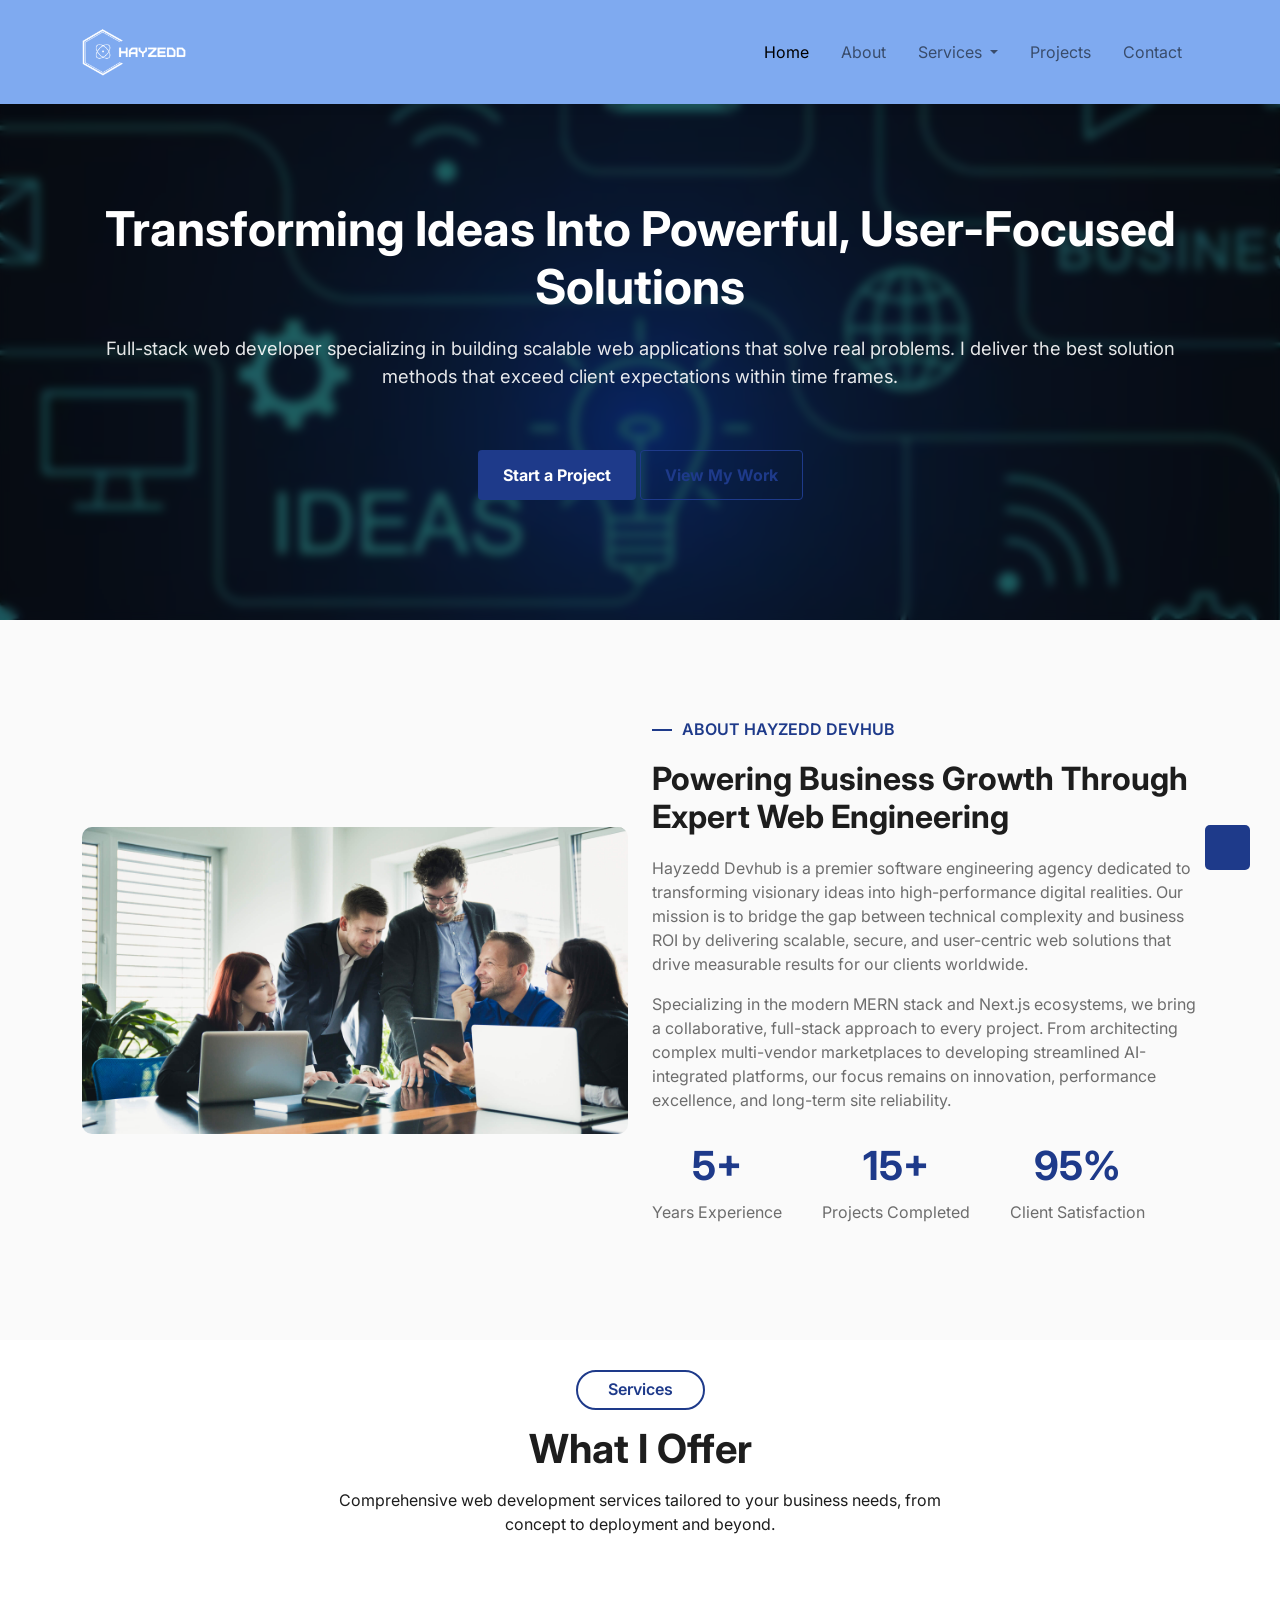
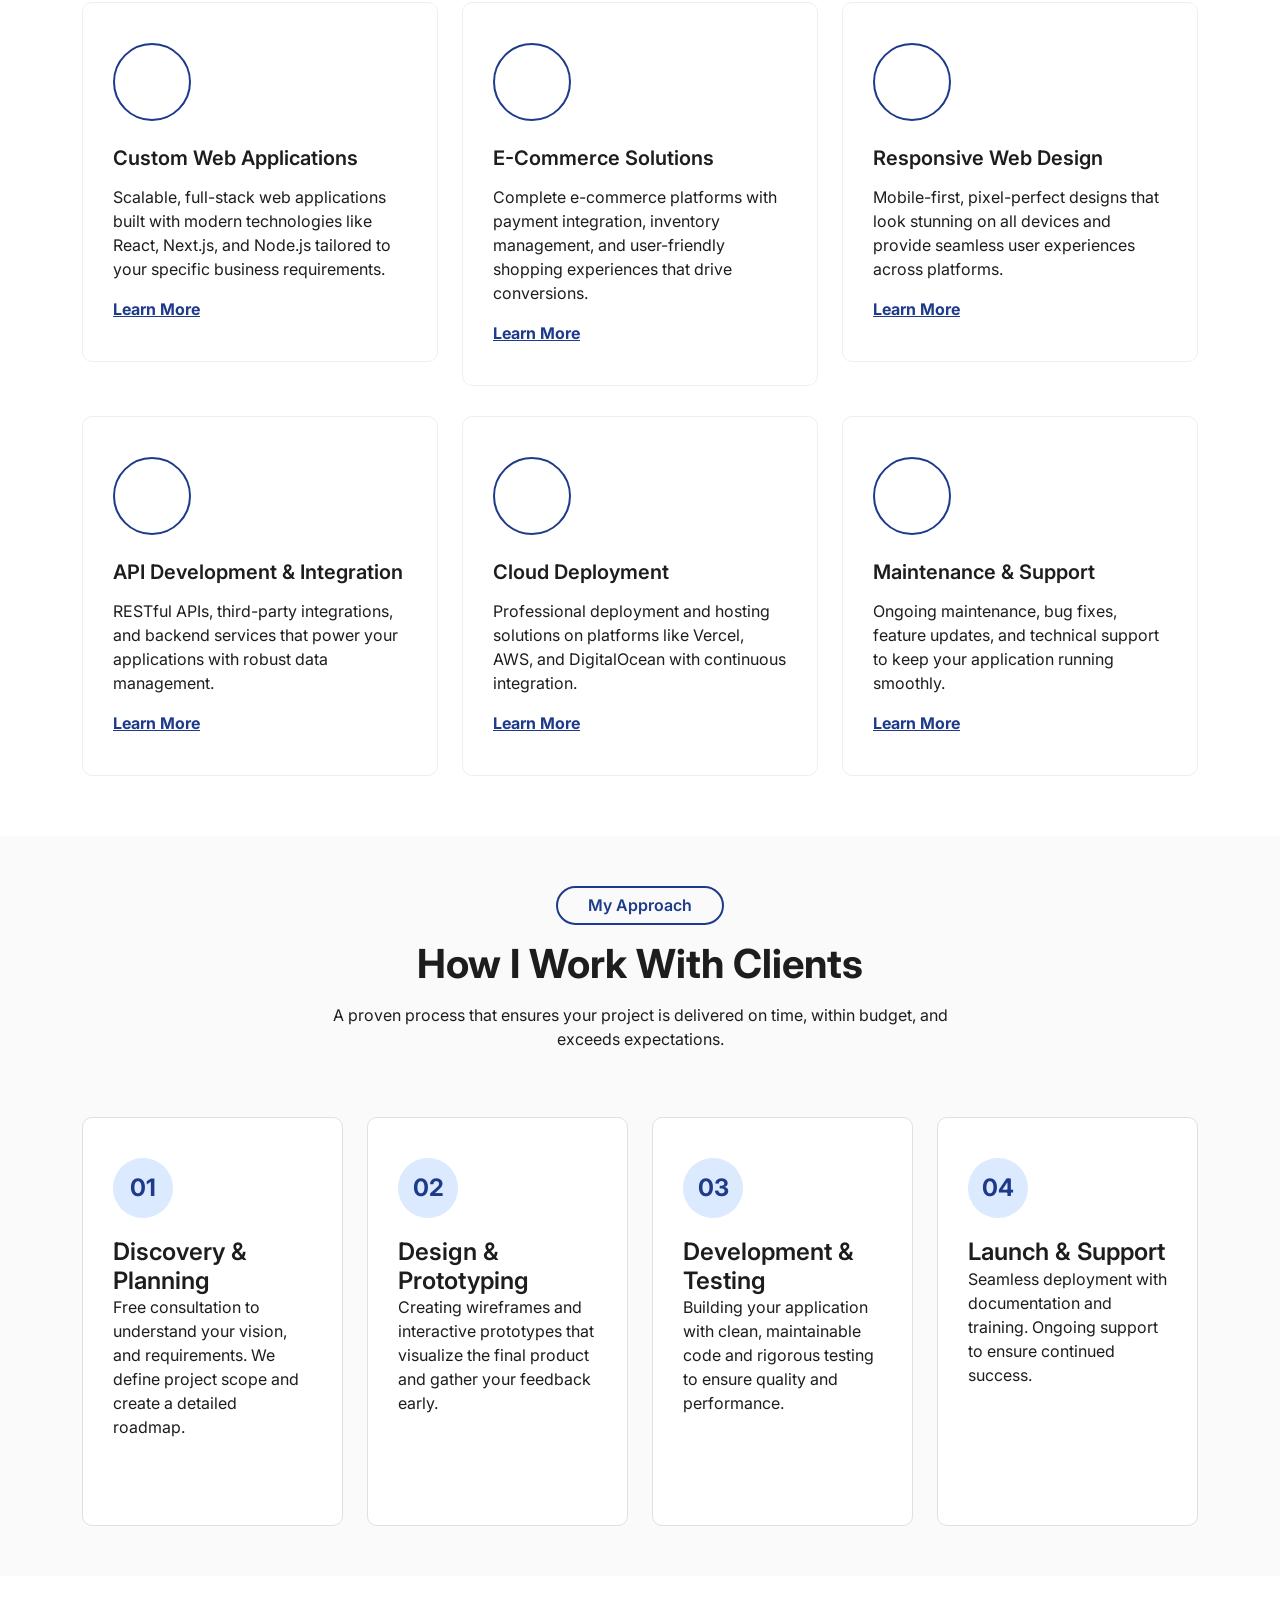
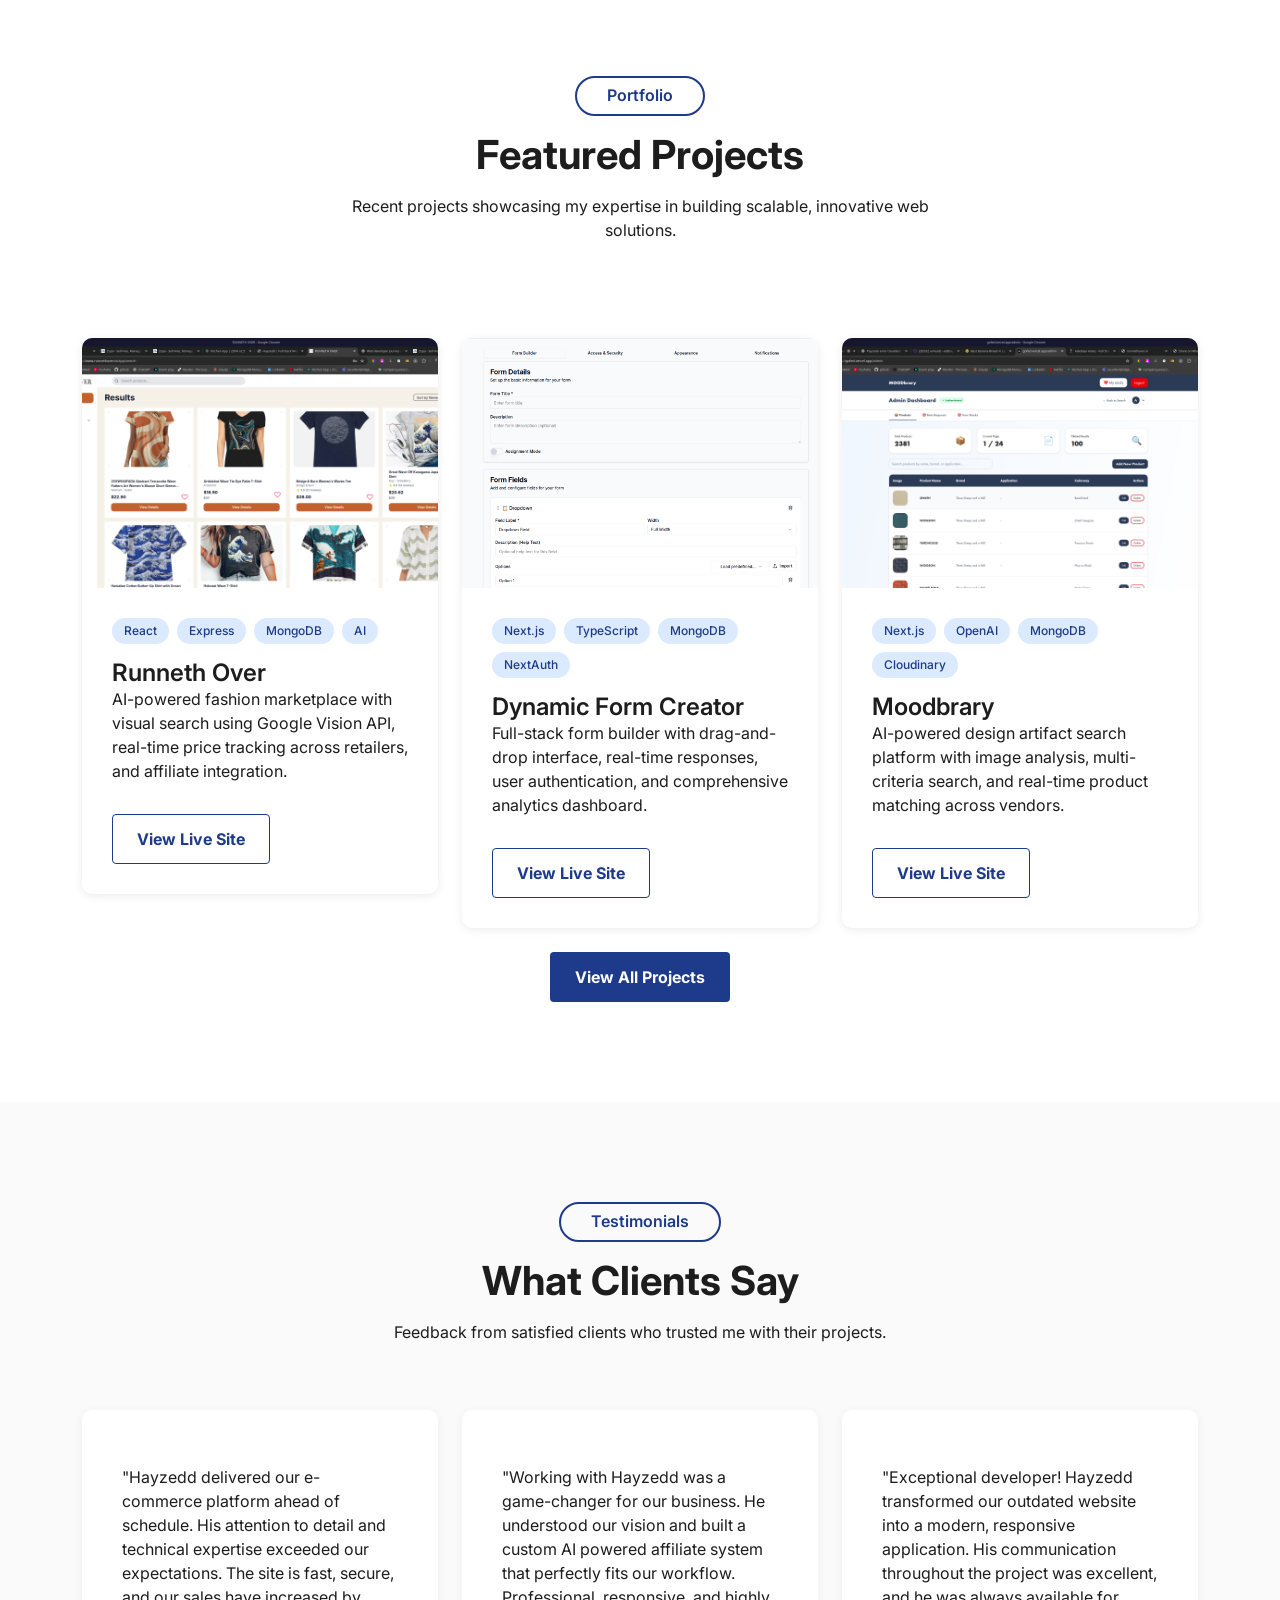
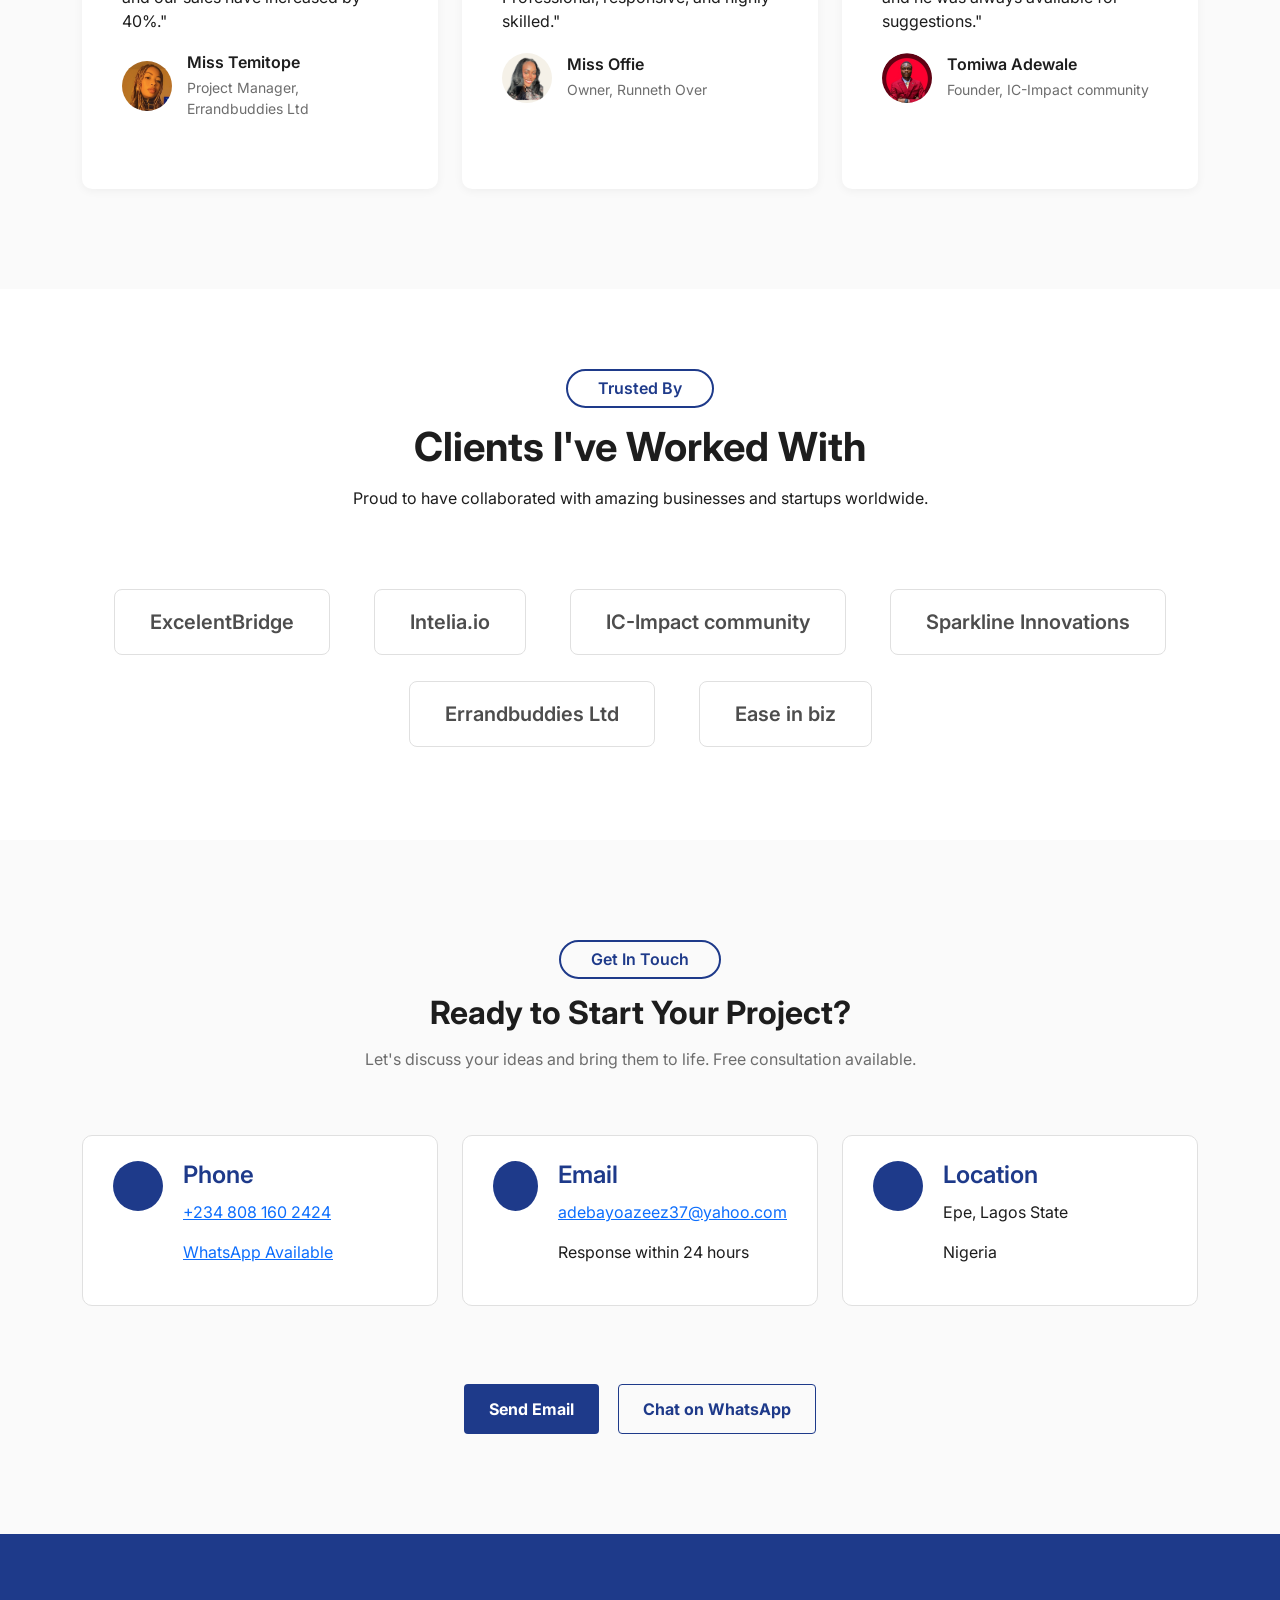
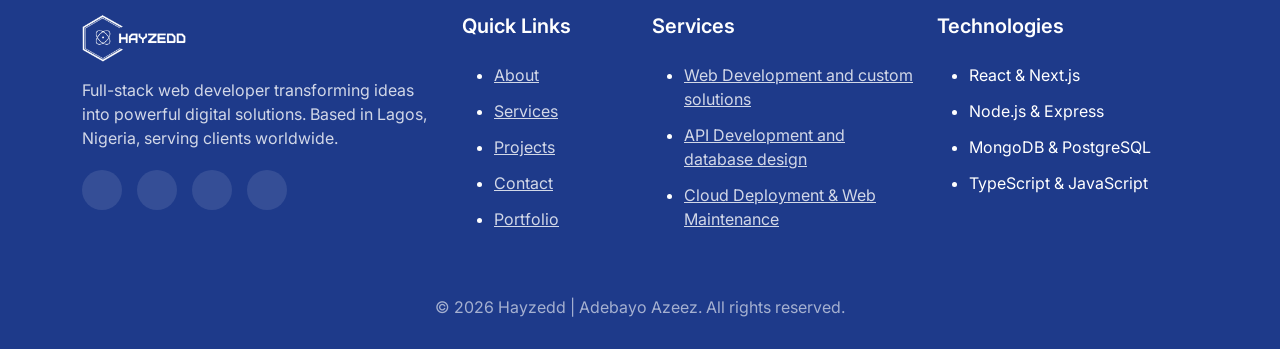
<file: index.html>
<!doctype html>
<html lang="en">
  <head>
    <!-- Basic -->
    <meta charset="utf-8" />
    <meta http-equiv="x-ua-compatible" content="ie=edge" />
    <meta name="viewport" content="width=device-width, initial-scale=1" />

    <!-- Primary SEO - Target SERVICE keywords, NOT your brand name -->
    <title>Full Stack Web Developer | React & Node.js Expert | Hayzedd</title>

    <meta
      name="description"
      content="Need a full stack web developer? I build high-performance React & Node.js web apps that scale. 5+ years experience. Available for freelance & contracts."
    />

    <!-- Keywords are largely ignored by Google now, but keep for Bing. Make them specific. -->
    <meta
      name="keywords"
      content="full stack web developer, hire react developer, node.js expert, freelance web developer, custom web application development, responsive web design, landing page"
    />

    <meta name="author" content="Hayzedd" />
    <meta name="robots" content="index, follow" />

    <!-- Canonical URL - IMPORTANT: Change this to your REAL domain if you buy one -->
    <link rel="canonical" href="https://hayzedd-devhub.vercel.app/" />

    <!-- Open Graph (Social Media) -->
    <meta property="og:type" content="website" />
    <meta
      property="og:title"
      content="Full Stack Web Developer | React & Node.js Expert"
    />
    <meta
      property="og:description"
      content="Need a full stack developer? I build fast, scalable web apps. Hire me for your next project."
    />
    <meta property="og:url" content="https://hayzedd-devhub.vercel.app/" />
    <meta
      property="og:image"
      content="https://res.cloudinary.com/dlxu4ej5u/image/upload/v1775088646/imgi_29_default_sx3zvv.svg"
    />
    <meta property="og:image:width" content="1200" />
    <meta property="og:image:height" content="630" />

    <!-- Twitter Card -->
    <meta name="twitter:card" content="summary_large_image" />
    <meta
      name="twitter:title"
      content="Full Stack Web Developer | React & Node.js Expert"
    />
    <meta
      name="twitter:description"
      content="Need a full stack developer? I build fast, scalable web apps. Hire me for your next project."
    />
    <meta
      name="twitter:image"
      content="https://res.cloudinary.com/dlxu4ej5u/image/upload/v1775088646/imgi_29_default_sx3zvv.svg"
    />

    <!-- Favicon -->
    <link
      rel="icon"
      href="https://res.cloudinary.com/dlxu4ej5u/image/upload/v1775088646/imgi_29_default_sx3zvv.svg"
    />

    <!-- Preconnect & Styles (keep your existing ones) -->
    <link rel="preconnect" href="https://fonts.googleapis.com" />
    <link rel="preconnect" href="https://fonts.gstatic.com" crossorigin />
    <link
      rel="stylesheet"
      href="https://cdnjs.cloudflare.com/ajax/libs/bootstrap/5.3.0/css/bootstrap.min.css"
    />
    <link rel="stylesheet" href="https://cdn.lineicons.com/4.0/lineicons.css" />
    <link rel="stylesheet" href="style.css" />

    <!-- Schema Markup (Crucial for SEO) - Add this -->
    <script type="application/ld+json">
      {
        "@context": "https://schema.org",
        "@type": "ProfessionalService",
        "name": "Hayzedd Devhub",
        "url": "https://hayzedd-devhub.vercel.app/",
        "logo": "https://res.cloudinary.com/dlxu4ej5u/image/upload/v1775088646/imgi_29_default_sx3zvv.svg",
        "description": "Full stack web developer specializing in React and Node.js",
        "priceRange": "100,000",
        "address": {
          "@type": "PostalAddress",
          "addressLocality": "Lagos",
          "addressCountry": "NG"
        },
        "sameAs": [
          "https://github.com/hayzedd-a",
          "https://linkedin.com/in/hayzedd-devhub"
        ]
      }
    </script>
  </head>

  <body>
    <!-- Navbar -->
    <section class="navbar-area navbar-nine">
      <div class="container">
        <nav class="navbar navbar-expand-lg">
          <a class="navbar-brand" href="#hero-area"
            ><img
              id="brand_logo"
              src="/assets/images/header/hayzedd_logo.png"
              alt="Hayzedd"
              height="48"
          /></a>
          <button
            class="navbar-toggler"
            type="button"
            data-bs-toggle="collapse"
            data-bs-target="#navbarNav"
          >
            <span class="toggler-icon"></span>
            <span class="toggler-icon"></span>
            <span class="toggler-icon"></span>
          </button>
          <div class="collapse navbar-collapse" id="navbarNav">
            <ul class="navbar-nav ms-auto">
              <li class="nav-item">
                <a class="nav-link active" href="#hero-area">Home</a>
              </li>
              <li class="nav-item">
                <a class="nav-link" href="about.html">About</a>
              </li>
              <li class="nav-item dropdown">
                <a
                  class="nav-link dropdown-toggle"
                  href="#services"
                  id="servicesDropdown"
                  role="button"
                  data-bs-toggle="dropdown"
                  aria-expanded="false"
                >
                  Services
                </a>

                <ul class="dropdown-menu" aria-labelledby="servicesDropdown">
                  <li>
                    <a
                      class="dropdown-item"
                      href="services/web-development.html"
                    >
                      Web Development & Custom Solutions
                    </a>
                  </li>
                  <li>
                    <a
                      class="dropdown-item"
                      href="services/api-database-development.html"
                    >
                      API Development & Database Design
                    </a>
                  </li>
                  <li>
                    <a
                      class="dropdown-item"
                      href="services/deployment-web-maintenance.html"
                    >
                      Cloud Deployment & Web Maintenance
                    </a>
                  </li>
                </ul>
              </li>
              <li class="nav-item">
                <a class="nav-link" href="projects.html">Projects</a>
              </li>
              <li class="nav-item">
                <a class="nav-link" href="contact.html">Contact</a>
              </li>
            </ul>
          </div>
        </nav>
      </div>
    </section>
    <!-- <main> -->
    <!-- Hero Section -->
    <section id="hero-area" class="header-eight">
      <div class="container">
        <div class="row align-items-center">
          <div class="">
            <div class="header-content text-center">
              <h1>Transforming Ideas Into Powerful, User-Focused Solutions</h1>
              <p>
                Full-stack web developer specializing in building scalable web
                applications that solve real problems. I deliver the best
                solution methods that exceed client expectations within time
                frames.
              </p>
              <div class="button">
                <a href="contact.html" class="btn primary-btn"
                  >Start a Project</a
                >
                <a href="projects.html" class="btn primary-btn-outline"
                  >View My Work</a
                >
              </div>
            </div>
          </div>
          <!-- <div class="col-lg-5">
            <div class="header-image">
              <img
                src="assets/images/header/hero-image.jpg"
                alt="Hayzedd Developer"
              />
            </div>
          </div> -->
        </div>
      </div>
    </section>

    <!-- About Section -->
    <section id="about" class="about-five">
      <div class="container">
        <div class="row align-items-center">
          <div class="col-xl-6">
            <div class="about-image-five">
              <img
                src="assets/images/blog/about-company.jpg"
                alt="About Hayzedd"
                style="border-radius: 10px; width: 100%"
              />
            </div>
          </div>
          <div class="col-xl-6">
            <div class="about-five-content">
              <h6 class="small-title">ABOUT HAYZEDD DEVHUB</h6>
              <h2 class="main-title fw-bold">
                Powering Business Growth Through Expert Web Engineering
              </h2>
              <p style="margin-top: 20px; color: var(--dark-3)">
                Hayzedd Devhub is a premier software engineering agency
                dedicated to transforming visionary ideas into high-performance
                digital realities. Our mission is to bridge the gap between
                technical complexity and business ROI by delivering scalable,
                secure, and user-centric web solutions that drive measurable
                results for our clients worldwide.
              </p>
              <p style="margin-top: 15px; color: var(--dark-3)">
                Specializing in the modern MERN stack and Next.js ecosystems, we
                bring a collaborative, full-stack approach to every project.
                From architecting complex multi-vendor marketplaces to
                developing streamlined AI-integrated platforms, our focus
                remains on innovation, performance excellence, and long-term
                site reliability.
              </p>
              <div class="stats">
                <div class="stat-item">
                  <h3>5+</h3>
                  <p>Years Experience</p>
                </div>
                <div class="stat-item">
                  <h3>15+</h3>
                  <p>Projects Completed</p>
                </div>
                <div class="stat-item">
                  <h3>95%</h3>
                  <p>Client Satisfaction</p>
                </div>
              </div>
            </div>
          </div>
        </div>
      </div>
    </section>

    <!-- Services Section -->
    <section id="services" class="services-eight">
      <div class="section-title-five">
        <div class="container">
          <div class="row">
            <div class="col-12">
              <div class="content">
                <h6>Services</h6>
                <h2 class="fw-bold">What I Offer</h2>
                <p>
                  Comprehensive web development services tailored to your
                  business needs, from concept to deployment and beyond.
                </p>
              </div>
            </div>
          </div>
        </div>
      </div>
      <div class="container">
        <div class="row">
          <div class="col-lg-4 col-md-6">
            <div class="single-services">
              <div class="service-icon">
                <i class="lni lni-code-alt"></i>
              </div>
              <div class="service-content">
                <h4>Custom Web Applications</h4>
                <p>
                  Scalable, full-stack web applications built with modern
                  technologies like React, Next.js, and Node.js tailored to your
                  specific business requirements.
                </p>
                <div class="mt-3">
                  <a
                    href="services/web-development.html"
                    class="text-primary fw-bold"
                    >Learn More <i class="lni lni-arrow-right"></i
                  ></a>
                </div>
              </div>
            </div>
          </div>
          <div class="col-lg-4 col-md-6">
            <div class="single-services">
              <div class="service-icon">
                <i class="lni lni-cart"></i>
              </div>
              <div class="service-content">
                <h4>E-Commerce Solutions</h4>
                <p>
                  Complete e-commerce platforms with payment integration,
                  inventory management, and user-friendly shopping experiences
                  that drive conversions.
                </p>
                <div class="mt-3">
                  <a
                    href="services/web-development.html"
                    class="text-primary fw-bold"
                    >Learn More <i class="lni lni-arrow-right"></i
                  ></a>
                </div>
              </div>
            </div>
          </div>
          <div class="col-lg-4 col-md-6">
            <div class="single-services">
              <div class="service-icon">
                <i class="lni lni-mobile"></i>
              </div>
              <div class="service-content">
                <h4>Responsive Web Design</h4>
                <p>
                  Mobile-first, pixel-perfect designs that look stunning on all
                  devices and provide seamless user experiences across
                  platforms.
                </p>
                <div class="mt-3">
                  <a
                    href="services/web-development.html"
                    class="text-primary fw-bold"
                    >Learn More <i class="lni lni-arrow-right"></i
                  ></a>
                </div>
              </div>
            </div>
          </div>
          <div class="col-lg-4 col-md-6">
            <div class="single-services">
              <div class="service-icon">
                <i class="lni lni-database"></i>
              </div>
              <div class="service-content">
                <h4>API Development & Integration</h4>
                <p>
                  RESTful APIs, third-party integrations, and backend services
                  that power your applications with robust data management.
                </p>
                <div class="mt-3">
                  <a
                    href="services/api-database-development.html"
                    class="text-primary fw-bold"
                    >Learn More <i class="lni lni-arrow-right"></i
                  ></a>
                </div>
              </div>
            </div>
          </div>
          <div class="col-lg-4 col-md-6">
            <div class="single-services">
              <div class="service-icon">
                <i class="lni lni-cloud-upload"></i>
              </div>
              <div class="service-content">
                <h4>Cloud Deployment</h4>
                <p>
                  Professional deployment and hosting solutions on platforms
                  like Vercel, AWS, and DigitalOcean with continuous
                  integration.
                </p>
                <div class="mt-3">
                  <a
                    href="services/deployment-web-maintenance.html"
                    class="text-primary fw-bold"
                    >Learn More <i class="lni lni-arrow-right"></i
                  ></a>
                </div>
              </div>
            </div>
          </div>
          <div class="col-lg-4 col-md-6">
            <div class="single-services">
              <div class="service-icon">
                <i class="lni lni-cog"></i>
              </div>
              <div class="service-content">
                <h4>Maintenance & Support</h4>
                <p>
                  Ongoing maintenance, bug fixes, feature updates, and technical
                  support to keep your application running smoothly.
                </p>
                <div class="mt-3">
                  <a
                    href="services/deployment-web-maintenance.html"
                    class="text-primary fw-bold"
                    >Learn More <i class="lni lni-arrow-right"></i
                  ></a>
                </div>
              </div>
            </div>
          </div>
        </div>
      </div>
    </section>

    <!-- Project Approach Section -->
    <section class="process-section">
      <div class="section-title-five">
        <div class="container">
          <div class="row">
            <div class="col-12">
              <div class="content">
                <h6>My Approach</h6>
                <h2 class="fw-bold">How I Work With Clients</h2>
                <p>
                  A proven process that ensures your project is delivered on
                  time, within budget, and exceeds expectations.
                </p>
              </div>
            </div>
          </div>
        </div>
      </div>
      <div class="container">
        <div class="row">
          <div class="col-lg-3 col-md-6">
            <div class="process-card">
              <div class="process-number">01</div>
              <h4>Discovery & Planning</h4>
              <p>
                Free consultation to understand your vision, and requirements.
                We define project scope and create a detailed roadmap.
              </p>
            </div>
          </div>
          <div class="col-lg-3 col-md-6">
            <div class="process-card">
              <div class="process-number">02</div>
              <h4>Design & Prototyping</h4>
              <p>
                Creating wireframes and interactive prototypes that visualize
                the final product and gather your feedback early.
              </p>
            </div>
          </div>
          <div class="col-lg-3 col-md-6">
            <div class="process-card">
              <div class="process-number">03</div>
              <h4>Development & Testing</h4>
              <p>
                Building your application with clean, maintainable code and
                rigorous testing to ensure quality and performance.
              </p>
            </div>
          </div>
          <div class="col-lg-3 col-md-6">
            <div class="process-card">
              <div class="process-number">04</div>
              <h4>Launch & Support</h4>
              <p>
                Seamless deployment with documentation and training. Ongoing
                support to ensure continued success.
              </p>
            </div>
          </div>
        </div>
      </div>
    </section>

    <!-- Featured Projects -->
    <section id="projects" class="latest-news-area">
      <div class="section-title-five">
        <div class="container">
          <div class="row">
            <div class="col-12">
              <div class="content">
                <h6>Portfolio</h6>
                <h2 class="fw-bold">Featured Projects</h2>
                <p>
                  Recent projects showcasing my expertise in building scalable,
                  innovative web solutions.
                </p>
              </div>
            </div>
          </div>
        </div>
      </div>
      <div class="container">
        <div class="row">
          <div class="col-lg-4 col-md-6">
            <div class="single-news">
              <div class="image">
                <img src="/assets/projects/runneth1.png" alt="Runneth Over" />
              </div>
              <div class="content-body">
                <div class="tech-stack">
                  <span class="tech-badge">React</span>
                  <span class="tech-badge">Express</span>
                  <span class="tech-badge">MongoDB</span>
                  <span class="tech-badge">AI</span>
                </div>
                <h4 class="title">Runneth Over</h4>
                <p>
                  AI-powered fashion marketplace with visual search using Google
                  Vision API, real-time price tracking across retailers, and
                  affiliate integration.
                </p>
                <a
                  href="https://runnethover.io"
                  target="_blank"
                  class="btn primary-btn-outline btn-sm"
                  style="margin-top: 15px"
                  >View Live Site</a
                >
              </div>
            </div>
          </div>
          <div class="col-lg-4 col-md-6">
            <div class="single-news">
              <div class="image">
                <img
                  src="/assets/projects/formBuilder1.png"
                  alt="Dynamic Form Creator"
                />
              </div>
              <div class="content-body">
                <div class="tech-stack">
                  <span class="tech-badge">Next.js</span>
                  <span class="tech-badge">TypeScript</span>
                  <span class="tech-badge">MongoDB</span>
                  <span class="tech-badge">NextAuth</span>
                </div>
                <h4 class="title">Dynamic Form Creator</h4>
                <p>
                  Full-stack form builder with drag-and-drop interface,
                  real-time responses, user authentication, and comprehensive
                  analytics dashboard.
                </p>
                <a
                  href="https://advance-forms.vercel.app/"
                  target="_blank"
                  class="btn primary-btn-outline btn-sm"
                  style="margin-top: 15px"
                  >View Live Site</a
                >
              </div>
            </div>
          </div>
          <div class="col-lg-4 col-md-6">
            <div class="single-news">
              <div class="image">
                <img src="/assets/projects/moodbrary1.png" alt="Moodbrary" />
              </div>
              <div class="content-body">
                <div class="tech-stack">
                  <span class="tech-badge">Next.js</span>
                  <span class="tech-badge">OpenAI</span>
                  <span class="tech-badge">MongoDB</span>
                  <span class="tech-badge">Cloudinary</span>
                </div>
                <h4 class="title">Moodbrary</h4>
                <p>
                  AI-powered design artifact search platform with image
                  analysis, multi-criteria search, and real-time product
                  matching across vendors.
                </p>
                <a
                  href="https://gofed.vercel.app/"
                  target="_blank"
                  class="btn primary-btn-outline btn-sm"
                  style="margin-top: 15px"
                  >View Live Site</a
                >
              </div>
            </div>
          </div>
        </div>
        <div class="row mt-4">
          <div class="col-12 text-center">
            <a
              href="https://hayzedd-the-developer.vercel.app/portfolio"
              target="_blank"
              class="btn primary-btn"
              >View All Projects</a
            >
          </div>
        </div>
      </div>
    </section>

    <!-- Testimonials Section -->
    <section class="testimonial-section">
      <div class="section-title-five">
        <div class="container">
          <div class="row">
            <div class="col-12">
              <div class="content">
                <h6>Testimonials</h6>
                <h2 class="fw-bold">What Clients Say</h2>
                <p>
                  Feedback from satisfied clients who trusted me with their
                  projects.
                </p>
              </div>
            </div>
          </div>
        </div>
      </div>
      <div class="container">
        <div class="row">
          <div class="col-lg-4 col-md-6">
            <div class="testimonial-card">
              <div class="testimonial-rating">
                <i class="lni lni-star-filled"></i>
                <i class="lni lni-star-filled"></i>
                <i class="lni lni-star-filled"></i>
                <i class="lni lni-star-filled"></i>
                <i class="lni lni-star-filled"></i>
              </div>
              <p>
                "Hayzedd delivered our e-commerce platform ahead of schedule.
                His attention to detail and technical expertise exceeded our
                expectations. The site is fast, secure, and our sales have
                increased by 40%."
              </p>
              <div class="testimonial-author">
                <img
                  src="assets/images/blog/temitope.png"
                  alt="Client"
                  style="width: 50px; height: 50px; border-radius: 50%"
                />
                <div class="author-info">
                  <h5>Miss Temitope</h5>
                  <p>Project Manager, Errandbuddies Ltd</p>
                </div>
              </div>
            </div>
          </div>
          <div class="col-lg-4 col-md-6">
            <div class="testimonial-card">
              <div class="testimonial-rating">
                <i class="lni lni-star-filled"></i>
                <i class="lni lni-star-filled"></i>
                <i class="lni lni-star-filled"></i>
                <i class="lni lni-star-filled"></i>
                <i class="lni lni-star-filled"></i>
              </div>
              <p>
                "Working with Hayzedd was a game-changer for our business. He
                understood our vision and built a custom AI powered affiliate
                system that perfectly fits our workflow. Professional,
                responsive, and highly skilled."
              </p>
              <div class="testimonial-author">
                <img
                  src="assets/images/blog/runneth.png"
                  alt="Client"
                  style="width: 50px; height: 50px; border-radius: 50%"
                />
                <div class="author-info">
                  <h5>Miss Offie</h5>
                  <p>Owner, Runneth Over</p>
                </div>
              </div>
            </div>
          </div>
          <div class="col-lg-4 col-md-6">
            <div class="testimonial-card">
              <div class="testimonial-rating">
                <i class="lni lni-star-filled"></i>
                <i class="lni lni-star-filled"></i>
                <i class="lni lni-star-filled"></i>
                <i class="lni lni-star-filled"></i>
                <i class="lni lni-star-filled"></i>
              </div>
              <p>
                "Exceptional developer! Hayzedd transformed our outdated website
                into a modern, responsive application. His communication
                throughout the project was excellent, and he was always
                available for suggestions."
              </p>
              <div class="testimonial-author">
                <img
                  src="assets/images/blog/jephthan.jpeg"
                  alt="Client"
                  style="width: 50px; height: 50px; border-radius: 50%"
                />
                <div class="author-info">
                  <h5>Tomiwa Adewale</h5>
                  <p>Founder, IC-Impact community</p>
                </div>
              </div>
            </div>
          </div>
        </div>
      </div>
    </section>

    <!-- Clients/Brands -->
    <section class="brand-area">
      <div class="section-title-five">
        <div class="container">
          <div class="row">
            <div class="col-12">
              <div class="content">
                <h6>Trusted By</h6>
                <h2 class="fw-bold">Clients I've Worked With</h2>
                <p>
                  Proud to have collaborated with amazing businesses and
                  startups worldwide.
                </p>
              </div>
            </div>
          </div>
        </div>
      </div>
      <div class="container">
        <div class="row">
          <div class="col-12 text-center">
            <div class="clients-logos">
              <div class="single-image">
                <h5 style="margin: 0; color: var(--dark-2)">ExcelentBridge</h5>
              </div>
              <div class="single-image">
                <h5 style="margin: 0; color: var(--dark-2)">Intelia.io</h5>
              </div>
              <div class="single-image">
                <h5 style="margin: 0; color: var(--dark-2)">
                  IC-Impact community
                </h5>
              </div>
              <div class="single-image">
                <h5 style="margin: 0; color: var(--dark-2)">
                  Sparkline Innovations
                </h5>
              </div>
              <div class="single-image">
                <h5 style="margin: 0; color: var(--dark-2)">
                  Errandbuddies Ltd
                </h5>
              </div>
              <div class="single-image">
                <h5 style="margin: 0; color: var(--dark-2)">Ease in biz</h5>
              </div>
            </div>
          </div>
        </div>
      </div>
    </section>

    <!-- Contact Section -->
    <section id="contact" class="contact-section">
      <div class="container">
        <div class="row mb-5">
          <div class="col-12 text-center">
            <h6
              style="
                font-weight: 600;
                color: var(--primary);
                border: 2px solid var(--primary);
                border-radius: 30px;
                padding: 8px 30px;
                display: inline-block;
                margin-bottom: 15px;
              "
            >
              Get In Touch
            </h6>
            <h2 class="fw-bold">Ready to Start Your Project?</h2>
            <p style="color: var(--dark-3); margin-top: 15px">
              Let's discuss your ideas and bring them to life. Free consultation
              available.
            </p>
          </div>
        </div>
        <div class="row">
          <div class="col-lg-4 col-md-6">
            <div class="contact-item">
              <div class="contact-icon">
                <i class="lni lni-phone"></i>
              </div>
              <div class="contact-content">
                <h4>Phone</h4>
                <p><a href="tel:+2348081602424">+234 808 160 2424</a></p>
                <p>
                  <a href="https://wa.me/+2348081602424" target="_blank"
                    >WhatsApp Available</a
                  >
                </p>
              </div>
            </div>
          </div>
          <div class="col-lg-4 col-md-6">
            <div class="contact-item">
              <div class="contact-icon">
                <i class="lni lni-envelope"></i>
              </div>
              <div class="contact-content">
                <h4>Email</h4>
                <p>
                  <a href="mailto:adebayoazeez37@yahoo.com"
                    >adebayoazeez37@yahoo.com</a
                  >
                </p>
                <p>Response within 24 hours</p>
              </div>
            </div>
          </div>
          <div class="col-lg-4 col-md-6">
            <div class="contact-item">
              <div class="contact-icon">
                <i class="lni lni-map-marker"></i>
              </div>
              <div class="contact-content">
                <h4>Location</h4>
                <p>Epe, Lagos State</p>
                <p>Nigeria</p>
              </div>
            </div>
          </div>
        </div>
        <div class="row mt-5">
          <div class="col-12 text-center">
            <a
              href="contact.html"
              class="btn primary-btn"
              style="margin-right: 15px"
              >Send Email</a
            >
            <a
              href="https://wa.me/+2348081602424"
              target="_blank"
              class="btn primary-btn-outline"
              >Chat on WhatsApp</a
            >
          </div>
        </div>
      </div>
    </section>
    <!-- </main> -->
    <!-- Footer -->
    <footer class="footer-eleven">
      <div class="container">
        <div class="row">
          <div class="col-lg-4 col-md-6">
            <div class="footer-widget">
              <a class="navbar-brand" href="#hero-area"
                ><img
                  id="brand_logo"
                  src="/assets/images/header/hayzedd_logo.png"
                  alt="Hayzedd"
                  height="48"
              /></a>
              <p>
                Full-stack web developer transforming ideas into powerful
                digital solutions. Based in Lagos, Nigeria, serving clients
                worldwide.
              </p>
              <div class="social-links">
                <a
                  href="https://www.linkedin.com/in/azeez-adebayo-ola"
                  target="_blank"
                  ><i class="lni lni-linkedin-original"></i
                ></a>
                <a href="https://github.com/hayzedd-a" target="_blank"
                  ><i class="lni lni-github-original"></i
                ></a>
                <a href="https://wa.me/+2348081602424" target="_blank"
                  ><i class="lni lni-whatsapp"></i
                ></a>
                <a href="mailto:adebayoazeez37@yahoo.com"
                  ><i class="lni lni-envelope"></i
                ></a>
              </div>
            </div>
          </div>
          <div class="col-lg-2 col-md-6">
            <div class="footer-widget">
              <h5>Quick Links</h5>
              <ul class="f-link">
                <li><a href="about.html">About</a></li>
                <li><a href="index.html#services">Services</a></li>
                <li><a href="projects.html">Projects</a></li>
                <li><a href="contact.html">Contact</a></li>
                <li>
                  <a href="https://hayzedd-the-developer.vercel.app/portfolio"
                    >Portfolio</a
                  >
                </li>
              </ul>
            </div>
          </div>
          <div class="col-lg-3 col-md-6">
            <div class="footer-widget">
              <h5>Services</h5>
              <ul class="f-link">
                <li>
                  <a href="services/web-development.html"
                    >Web Development and custom solutions</a
                  >
                </li>
                <li>
                  <a href="services/api-database-development.html"
                    >API Development and database design</a
                  >
                </li>
                <li>
                  <a href="services/deployment-web-maintenance.html"
                    >Cloud Deployment & Web Maintenance</a
                  >
                </li>
              </ul>
            </div>
          </div>
          <div class="col-lg-3 col-md-6">
            <div class="footer-widget">
              <h5>Technologies</h5>
              <ul class="f-link">
                <li>React & Next.js</li>
                <li>Node.js & Express</li>
                <li>MongoDB & PostgreSQL</li>
                <li>TypeScript & JavaScript</li>
              </ul>
            </div>
          </div>
        </div>
        <div class="row mt-5">
          <div class="col-12 text-center">
            <p style="color: rgba(255, 255, 255, 0.6); margin: 0">
              &copy; <span id="currentYear"></span> Hayzedd | Adebayo Azeez. All
              rights reserved.
            </p>
          </div>
        </div>
      </div>
    </footer>

    <!-- Scroll to Top -->
    <a href="#hero-area" class="scroll-top">
      <i class="lni lni-chevron-up"></i>
    </a>

    <script src="https://cdnjs.cloudflare.com/ajax/libs/bootstrap/5.3.0/js/bootstrap.bundle.min.js"></script>
    <script src="script.js"></script>
  </body>
</html>
</file>
<file: style.css>
@import url("https://fonts.googleapis.com/css2?family=Inter:wght@200;300;400;500;600;700;800;900&display=swap");

:root {
  --primary: #1e3a8a;
  --primary-dark: #1e40af;
  --primary-light: #dbeafe;
  --accent: #3b82f6;
  --accent-dark: #2563eb;
  --white: #ffffff;
  --black: #1d1d1d;
  --dark-1: #2d2d2d;
  --dark-2: #4d4d4d;
  --dark-3: #6d6d6d;
  --gray-4: #e0e0e0;
  --light-1: #efefef;
  --light-2: #f5f5f5;
  --light-3: #fafafa;
}

body {
  font-family: "Inter", sans-serif;
  color: var(--black);
  font-size: 16px;
}

h1,
h2,
h3,
h4,
h5,
h6 {
  font-weight: 600;
  color: var(--black);
  margin: 0;
}

.btn {
  font-weight: bold;
  font-size: 16px;
  padding: 12px 24px;
  border-radius: 4px;
  border: 1px solid transparent;
  transition: all 0.3s ease;
}

img {
  width: fit-content;
}

.primary-btn {
  background: var(--primary);
  color: var(--white);
}

.primary-btn:hover {
  background: var(--primary-dark);
  color: var(--white);
  transform: translateY(-2px);
  box-shadow: 0 4px 12px rgba(30, 58, 138, 0.3);
}

.text-primary {
  color: var(--primary) !important;
}

.fw-bold {
  font-weight: 700 !important;
}

.primary-btn-outline {
  border-color: var(--primary);
  color: var(--primary);
  background: transparent;
}

.primary-btn-outline:hover {
  background: var(--primary);
  color: var(--white);
}

.navbar-area.navbar-nine {
  background: rgb(127, 170, 240);
  padding: 15px 0;
  position: fixed;
  left: 0;
  top: 0;
  width: 100%;
  z-index: 999;
  box-shadow: 0 2px 10px rgba(0, 0, 0, 0.1);
  backdrop-filter: blur(10px);
  transition: transform 0.3s ease, box-shadow 0.3s ease;
}

.navbar-area.navbar-nine .navbar-brand {
  font-size: 24px;
  font-weight: 700;
  /* color: var(--white); */
}

.navbar-area.navbar-nine .navbar-nav .nav-item a {
  /* color: var(--white); */
  padding: 10px 16px;
  opacity: 0.85;
  transition: all 0.3s ease;
}

.navbar-area.navbar-nine .navbar-nav .nav-item a:hover,
.navbar-area.navbar-nine .navbar-nav .nav-item a.active {
  opacity: 1;
}

.navbar-toggler .toggler-icon {
  width: 30px;
  height: 2px;
  background-color: var(--white);
  margin: 5px 0;
  display: block;
  transition: all 0.3s ease;
}

.header-eight {
  padding: 180px 0 100px 0;
  background-color: var(--primary-dark) 100%;
  /* linear-gradient(
    135deg,
    var(--primary) 0%,
  ); */
  background-image: url("assets/images/header/business-innovation.avif");
  background-attachment: fixed;
  background-size: cover;
  background-position: center;
  position: relative;
  overflow: hidden;
}

main {
  padding-top: 110px;
}

.row {
  /* background: #1d1d1d43; */
  /* gap: 1em */
}


.header-eight::before {
  content: "";
  position: absolute;
  inset: 0;
  background: linear-gradient(rgba(0, 0, 0, 0.6), rgba(0, 0, 0, 0.6));
  backdrop-filter: blur(5px);
  z-index: 1;
}

.header-content {
  position: relative;
  z-index: 2;
  height: 100%;
  display: flex;
  flex-direction: column;
  justify-content: center;
  align-items: center;
  text-align: center;
  color: white;
  padding: 20px;
}

.header-content h1 {
  font-weight: 700;
  color: var(--white);
  font-size: 3rem;
  line-height: 1.2;
  margin-bottom: 20px;
}

.header-content p {
  color: var(--white);
  opacity: 0.9;
  font-size: 1.15rem;
  margin-bottom: 30px;
}

.header-content .button {
  margin-top: 30px;
}

#brand_logo {
  filter: brightness(0) invert(1);
}

.dropdown-menu {
  background-color: rgb(127,170,240);
}
.section-title-five {
  text-align: center;
  max-width: 650px;
  margin: auto;
  margin-bottom: 50px;
}

section {
  padding: 30px 0;
}

.section-title-five h6 {
  font-weight: 600;
  color: var(--primary);
  border: 2px solid var(--primary);
  border-radius: 30px;
  padding: 8px 30px;
  display: inline-block;
  margin-bottom: 15px;
}

.section-title-five h2 {
  font-size: 2.5rem;
  margin-bottom: 15px;
}

.about-five {
  background-color: var(--light-3);
  padding: 100px 0;
}

.about-five-content .small-title {
  color: var(--primary);
  font-weight: 600;
  position: relative;
  padding-left: 30px;
}

.about-five-content .small-title::before {
  position: absolute;
  content: "";
  left: 0;
  top: 50%;
  background-color: var(--primary);
  height: 2px;
  width: 20px;
  margin-top: -1px;
}

.about-five-content .main-title {
  margin-top: 20px;
  font-size: 2rem;
}

.about-five-content .stats {
  display: flex;
  gap: 40px;
  margin-top: 30px;
}

.stat-item {
  text-align: center;
}

.stat-item h3 {
  color: var(--primary);
  font-size: 2.5rem;
  font-weight: 700;
}

.stat-item p {
  color: var(--dark-3);
  margin-top: 10px;
}

/* .services-eight {
  padding: 100px 0;
} */

.single-services {
  padding: 40px 30px;
  border: 1px solid var(--light-1);
  border-radius: 10px;
  margin-bottom: 30px;
  transition: all 0.3s ease;
}

.single-services:hover {
  box-shadow: 0 10px 30px rgba(30, 58, 138, 0.15);
  transform: translateY(-5px);
}

.single-services:hover .service-icon {
  background: var(--primary);
  color: var(--white);
  border-color: var(--primary);
}

.service-icon {
  width: 78px;
  height: 78px;
  border-radius: 50%;
  margin-bottom: 25px;
  border: 2px solid var(--primary);
  display: flex;
  align-items: center;
  justify-content: center;
  color: var(--primary);
  font-size: 40px;
  transition: all 0.3s ease;
}

.service-content h4 {
  font-size: 20px;
  margin-bottom: 15px;
}

.process-section {
  padding: 50px 0;
  background: var(--light-3);
}

.process-card {
  background: var(--white);
  padding: 40px 30px;
  border-radius: 10px;
  border: 1px solid var(--gray-4);
  margin-bottom: 30px;
  transition: all 0.3s ease;
  height: 100%;
}

.process-card:hover {
  box-shadow: 0 10px 30px rgba(30, 58, 138, 0.1);
}

.process-number {
  width: 60px;
  height: 60px;
  background: var(--primary-light);
  color: var(--primary);
  border-radius: 50%;
  display: flex;
  align-items: center;
  justify-content: center;
  font-size: 24px;
  font-weight: 700;
  margin-bottom: 20px;
}

.latest-news-area {
  padding: 100px 0;
}

.single-news {
  margin-top: 30px;
  border-radius: 10px;
  overflow: hidden;
  box-shadow: 0 2px 10px rgba(0, 0, 0, 0.08);
  transition: all 0.3s ease;
}

.single-news:hover {
  box-shadow: 0 10px 30px rgba(30, 58, 138, 0.15);
  transform: translateY(-5px);
}

.single-news .image {
  position: relative;
  overflow: hidden;
  height: 250px;
}

.single-news .image img {
  width: 100%;
  height: 100%;
  object-fit: cover;
  transition: all 0.4s ease;
}

.single-news:hover .image img {
  transform: scale(1.1);
}

.single-news .content-body {
  padding: 30px;
}

.single-news .tech-stack {
  display: flex;
  flex-wrap: wrap;
  gap: 8px;
  margin-bottom: 15px;
}

.tech-badge {
  background: var(--primary-light);
  color: var(--primary);
  padding: 4px 12px;
  border-radius: 20px;
  font-size: 12px;
  font-weight: 500;
}

.tech-stack-grid {
  display: grid;
  grid-template-columns: repeat(auto-fit, minmax(140px, 1fr));
  gap: 20px;
}

.tech-card {
  display: flex;
  flex-direction: column;
  align-items: center;
  justify-content: center;
  gap: 10px;
  padding: 20px;
  border-radius: 14px;
  background: #ffffff;
  box-shadow: 0 5px 20px rgba(0, 0, 0, 0.06);
  transition: all 0.3s ease;
  cursor: pointer;
}

.tech-card i {
  font-size: 40px;
  transition: all 0.3s ease;
}

.tech-card span {
  font-weight: 600;
  font-size: 14px;
}

.tech-card:hover {
  color: var(--primary);
  transform: translateY(-6px);
  box-shadow: 0 10px 30px rgba(0, 0, 0, 0.12);
}

.testimonial-section {
  padding: 100px 0;
  background: var(--light-3);
}

.testimonial-card {
  background: var(--white);
  padding: 40px;
  height: 100%;
  border-radius: 10px;
  margin-bottom: 30px;
  box-shadow: 0 2px 10px rgba(0, 0, 0, 0.05);
}

.testimonial-rating {
  color: #fbbf24;
  margin-bottom: 15px;
}

.testimonial-author {
  display: flex;
  align-items: center;
  margin-top: 20px;
}

.author-info {
  margin-left: 15px;
}

.author-info h5 {
  font-size: 16px;
  margin-bottom: 5px;
}

.author-info p {
  color: var(--dark-3);
  font-size: 14px;
  margin: 0;
}

.brand-area {
  padding: 80px 0;
}

.clients-logos .single-image {
  display: inline-block;
  margin: 13px 20px;
  background: var(--white);
  padding: 20px 35px;
  border-radius: 8px;
  border: 1px solid var(--gray-4);
  transition: all 0.3s ease;
}

.clients-logos .single-image:hover {
  box-shadow: 0 5px 20px rgba(0, 0, 0, 0.1);
  transform: translateY(-5px);
}

.contact-section {
  padding: 100px 0;
  background: var(--light-3);
}

.contact-item {
  display: flex;
  border: 1px solid var(--gray-4);
  border-radius: 10px;
  background: var(--white);
  margin-bottom: 30px;
  padding: 25px 30px;
  transition: all 0.3s ease;
}

.contact-item:hover {
  box-shadow: 0 5px 20px rgba(30, 58, 138, 0.1);
}

.contact-icon {
  width: 50px;
  height: 50px;
  border-radius: 50%;
  background: var(--primary);
  color: var(--white);
  display: flex;
  align-items: center;
  justify-content: center;
  font-size: 22px;
}

.contact-content {
  margin-left: 20px;
}

.contact-content h4 {
  color: var(--primary);
  margin-bottom: 10px;
}

.footer-eleven {
  padding: 80px 0 30px;
  background: var(--primary);
  color: var(--white);
}

.footer-eleven h5 {
  color: var(--white);
  margin-bottom: 25px;
}

.footer-eleven p,
.footer-eleven a {
  color: rgba(255, 255, 255, 0.8);
}

.footer-eleven a:hover {
  color: var(--white);
}

.footer-eleven .f-link li {
  margin-bottom: 12px;
}

.footer-widget img {
  margin-bottom: 1em;
}

.social-links {
  display: flex;
  gap: 15px;
  margin-top: 20px;
}

.social-links a {
  width: 40px;
  height: 40px;
  border-radius: 50%;
  background: rgba(255, 255, 255, 0.1);
  display: flex;
  align-items: center;
  justify-content: center;
  transition: all 0.3s ease;
}

.social-links a:hover {
  background: var(--white);
  color: var(--primary);
}

.scroll-top {
  position: fixed;
  bottom: 30px;
  right: 30px;
  width: 45px;
  height: 45px;
  background: var(--primary);
  color: var(--white);
  border-radius: 5px;
  display: flex;
  align-items: center;
  justify-content: center;
  cursor: pointer;
  z-index: 999;
  transition: all 0.3s ease;
}

.scroll-top:hover {
  background: var(--primary-dark);
  transform: translateY(-5px);
}

@media (max-width: 991px) {
  .header-content h1 {
    font-size: 2rem;
  }
  .navbar-area.navbar-nine .navbar-collapse {
    /* background: var(--primary); */
    padding: 20px;
    margin-top: 15px;
    border-radius: 5px;
  }
  .row > * {
    padding: 1em;
  }
}

/* Quote Questionnaire Styles */
.quote-wizard-card {
  border-color: var(--gray-4) !important;
  transition: all 0.3s ease;
}

.progress-bar {
  background-color: var(--primary);
  transition: width 0.4s cubic-bezier(0.4, 0, 0.2, 1);
}

.quote-step {
  animation: fadeIn 0.5s ease-out;
}

@keyframes fadeIn {
  from {
    opacity: 0;
    transform: translateY(10px);
  }
  to {
    opacity: 1;
    transform: translateY(0);
  }
}

.option-grid {
  display: grid;
  grid-template-columns: repeat(auto-fit, minmax(200px, 1fr));
  gap: 15px;
  margin-top: 20px;
}

.option-card {
  padding: 20px;
  border: 2px solid var(--gray-4);
  border-radius: 12px;
  cursor: pointer;
  transition: all 0.25s ease;
  background: var(--white);
  display: flex;
  align-items: center;
  gap: 12px;
  position: relative;
  overflow: hidden;
}

.option-card:hover {
  border-color: var(--primary);
  background-color: var(--primary-light);
  transform: translateY(-2px);
}

.option-card.selected {
  border-color: var(--primary);
  background-color: var(--primary-light);
  box-shadow: 0 4px 12px rgba(30, 58, 138, 0.1);
}

.option-card.selected::after {
  content: "✓";
  position: absolute;
  top: 10px;
  right: 10px;
  background: var(--primary);
  color: white;
  width: 20px;
  height: 20px;
  border-radius: 50%;
  display: flex;
  align-items: center;
  justify-content: center;
  font-size: 12px;
  font-weight: bold;
}

.option-card i {
  font-size: 24px;
  color: var(--primary);
}

.option-card span {
  font-weight: 500;
  font-size: 15px;
}

.quote-text-input {
  /* min-height: 150px; */
  border-radius: 12px;
  padding: 15px;
  border: 2px solid var(--gray-4);
  transition: border-color 0.3s ease;
}

.quote-text-input:focus {
  border-color: var(--primary);
  box-shadow: 0 0 0 4px var(--primary-light);
  outline: none;
}

.quote-navigation .btn {
  border-radius: 8px;
  font-weight: 600;
  transition: all 0.3s cubic-bezier(0.4, 0, 0.2, 1);
}

.question-title {
  font-size: 1.5rem;
  font-weight: 700;
  margin-bottom: 10px;
  color: var(--black);
}

.question-subtitle {
  color: var(--dark-3);
  margin-bottom: 30px;
}

#quote-steps-container {
  min-height: 300px;
}

.skip-container .btn-link {
  font-size: 0.85rem;
  font-weight: 500;
  transition: all 0.3s ease;
  z-index: 10;
}

.skip-container .btn-link:hover {
  color: var(--primary) !important;
  transform: translateX(5px);
}

.skip-hint {
  font-size: 0.75rem;
  color: var(--dark-3);
  margin-top: 5px;
  font-style: italic;
}
</file>
